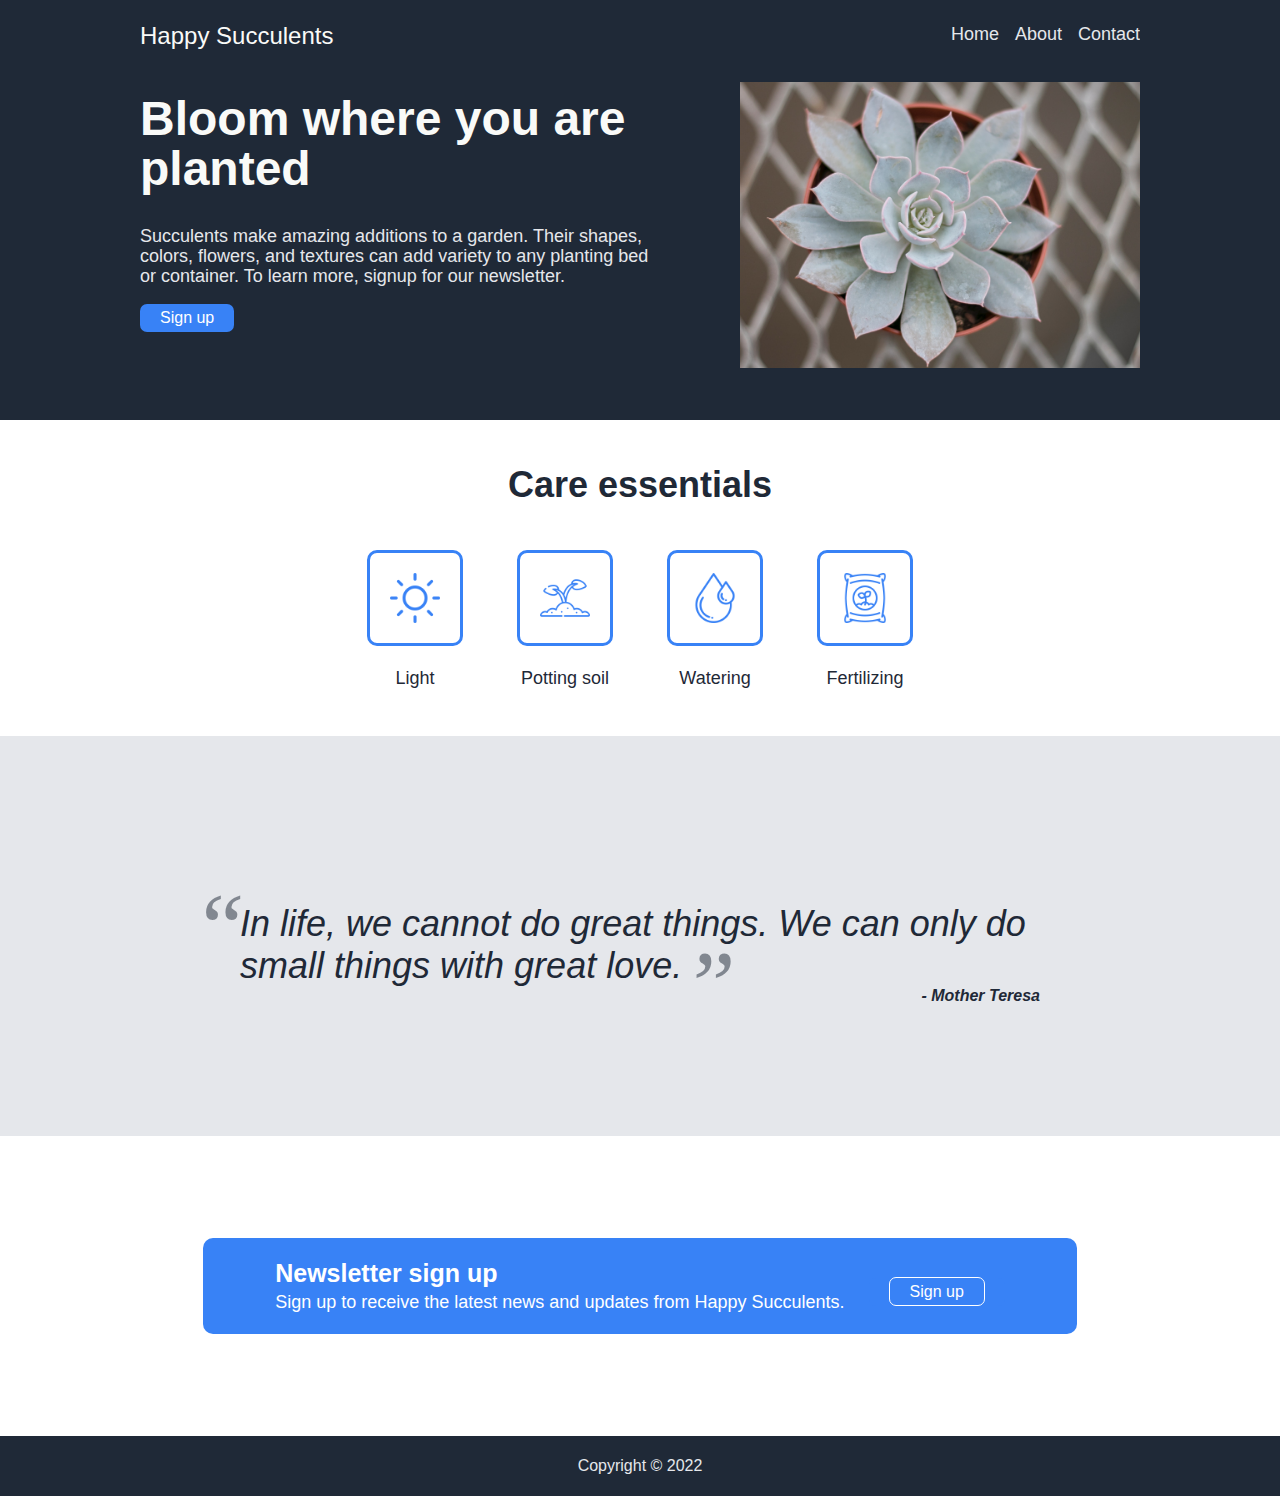
<file: index.html>
<!DOCTYPE html>
<html lang="en">
<head>
    <meta charset="UTF-8">
    <meta http-equiv="X-UA-Compatible" content="IE=edge">
    <meta name="viewport" content="width=device-width, initial-scale=1.0">
    <title>Main CSS Project</title>
    <link rel="stylesheet" href="./css/style.css">
</head>
<body>
    <header>
        <div class="header-container">
            <a href="index.html" class="logo">Happy Succulents</a>
            <nav>
                <ul>
                    <li><a href="index.html">Home</a></li>
                    <li><a href="./pages/about.html">About</a></li>
                    <li><a href="./pages/contact.html">Contact</a></li>
                </ul>
            </nav>
            <div class="hero-container">
                <div class="left-herocontent">
                    <h1>Bloom where you are planted</h1>
                    <p>Succulents make amazing additions to a garden. Their shapes, colors, flowers, and textures can add variety to any planting bed or container. To learn more, signup for our newsletter.</p>
                    <button type="button" class="btn">
                        <a href="./pages/contact.html" >Sign up</a>
                    </button>
                </div>
                <div class="right-herocontent">
                    <img src="./images/hero-image.jpg" alt="A succulent in a pot">
                </div>
            </div>
        </div>
    </header>
    <main>
        <section class="panel">
            <h2>Care essentials</h2>
            <div class="panel-container">
                <div class="panel1">
                    <a href="./pages/about.html#light"><img src="./images/light.png" alt="Sun icon"></a>
                    <p>Light</p>
                </div>
                <div class="panel2">
                    <a href="./pages/about.html#soil"><img src="./images/soil.png" alt="Soil icon"></a>
                    <p>Potting soil</p>
                </div>
                <div class="panel3">
                    <a href="./pages/about.html#water"><img src="./images/water.png" alt="Water drop icon"></a>
                    <p>Watering</p>
                </div>
                <div class="panel4">
                    <a href="./pages/about.html#fertilizer"><img src="./images/fertilizer.png" alt="Fertilizer icon"></a>
                    <p>Fertilizing</p>
                </div>
            </div>
        </section>
        <section class="quote">
            <blockquote>
                <div class="quote-container">
                    <p>In life, we cannot do great things. We can only do small things with great love.</p>
                    <cite> - Mother Teresa</cite>
                </div>
            </blockquote>
        </section>
        <section class="newsletter">
            <div class="news-container">
                <div class="left-newscontent">
                    <h3>Newsletter sign up</h3>
                    <p>Sign up to receive the latest news and updates from Happy Succulents.</p>
                </div>
                <div class="right-newscontent">
                    <button type="button" class="btn">
                        <a href="./pages/contact.html">Sign up</a>
                    </button>
                </div>
            </div>
        </section>
    </main>
    <footer>
        <div class="footer-container">
            <p>Copyright © 2022</p>
        </div>
    </footer>
</body>
</html>
</file>
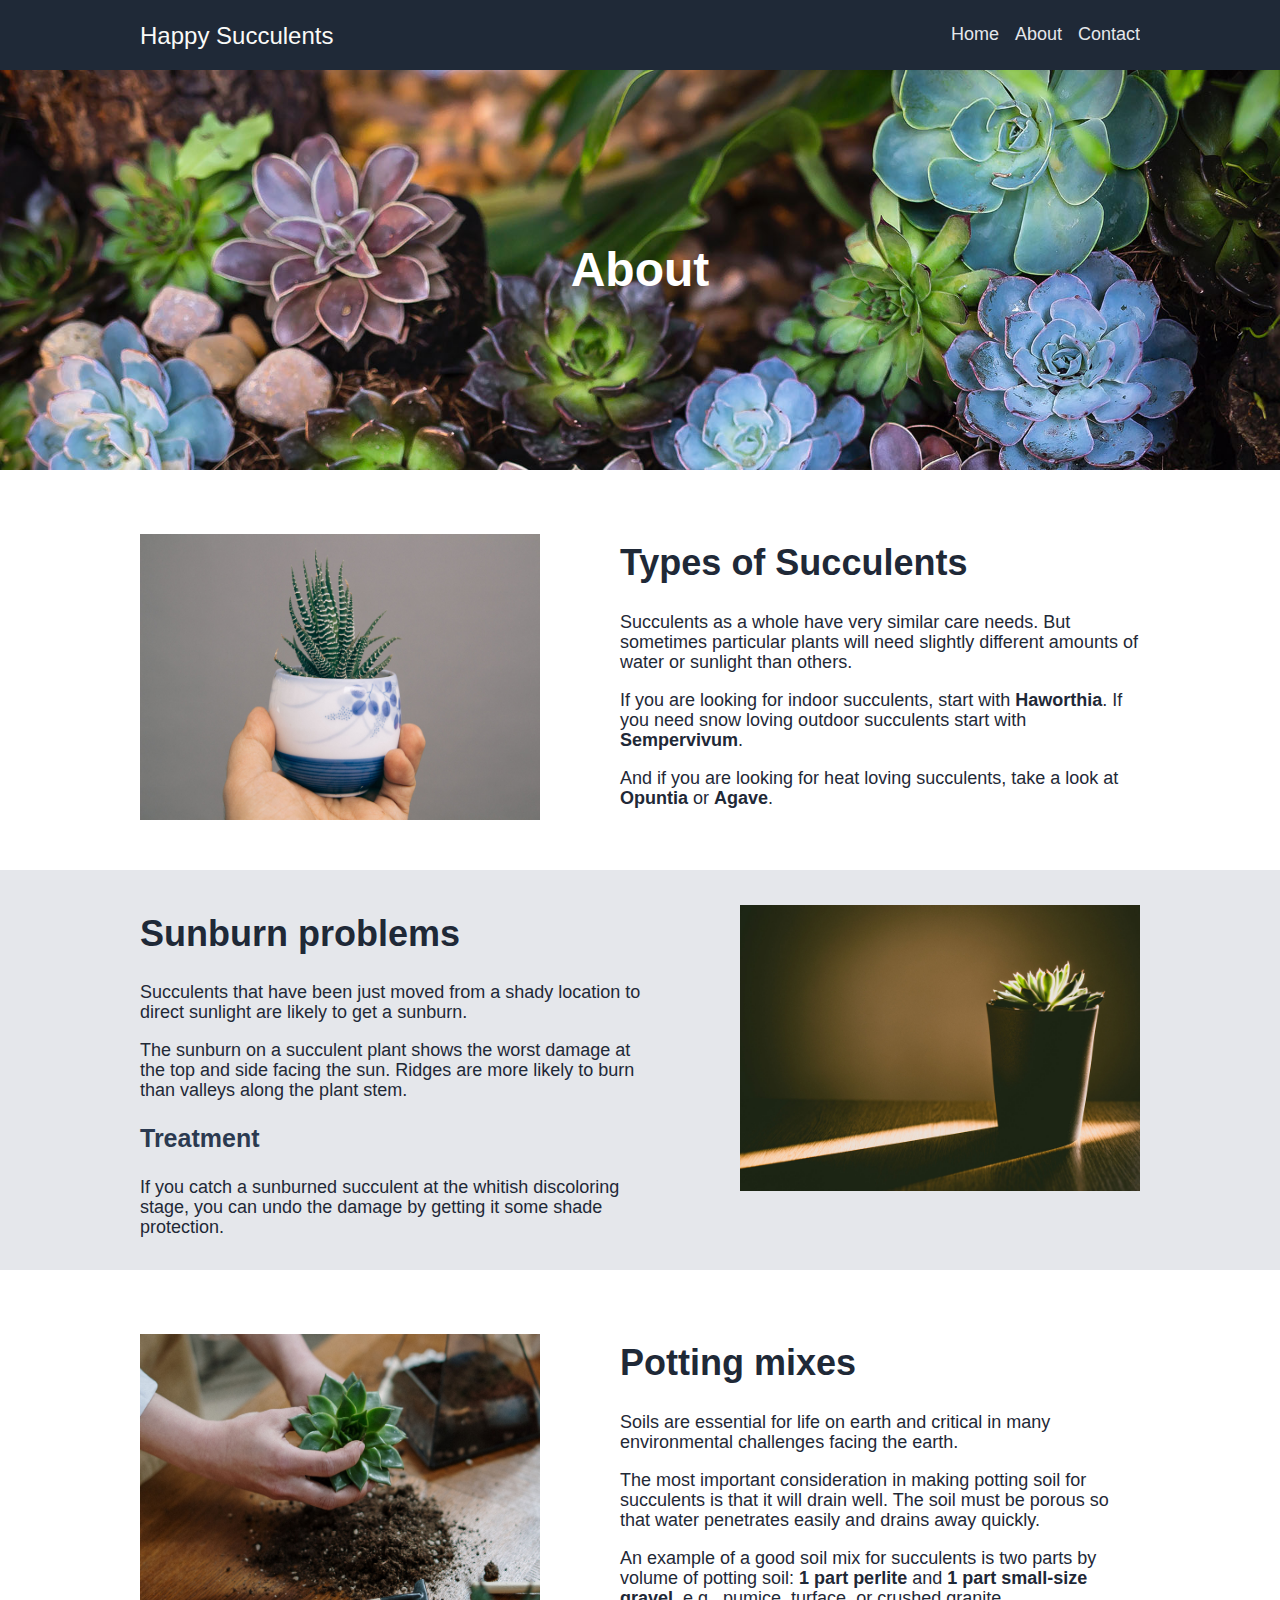
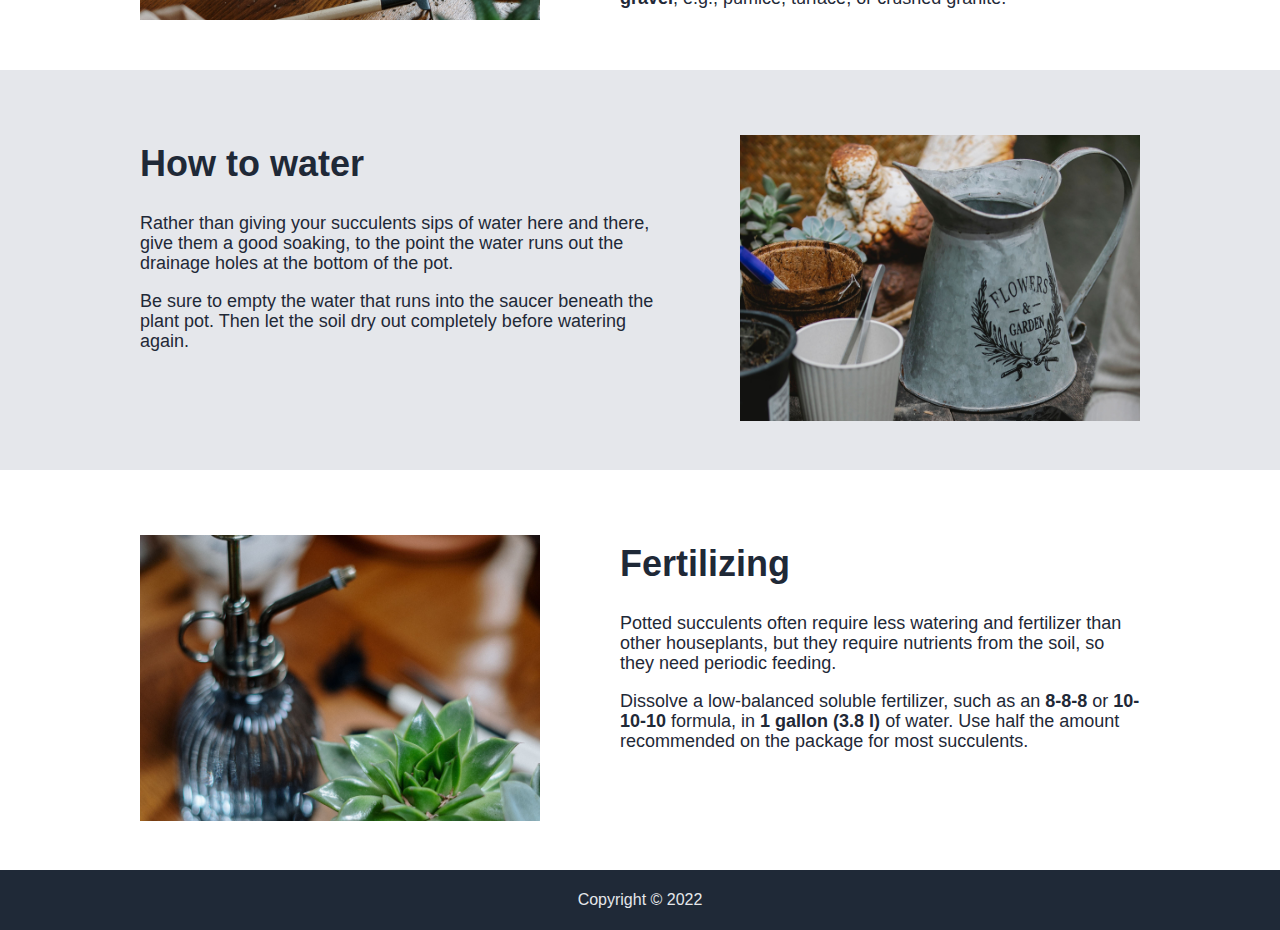
<file: pages/about.html>
<!DOCTYPE html>
<html lang="en">
<head>
    <meta charset="UTF-8">
    <meta http-equiv="X-UA-Compatible" content="IE=edge">
    <meta name="viewport" content="width=device-width, initial-scale=1.0">
    <title>Main CSS Project</title>
    <link rel="stylesheet" href="../css/style.css">
</head>
<body>
    <header class="about-header">
        <div class="header-container">
            <a href="../index.html" class="logo">Happy Succulents</a>
            <nav>
                <ul>
                    <li><a href="../index.html">Home</a></li>
                    <li><a href="./about.html">About</a></li>
                    <li><a href="./contact.html">Contact</a></li>
                </ul>
            </nav>
        </div>
    </header>
    <main>
        <section class="hero-banner">
            <h1>About</h1>
        </section>
        <section class="types-container">
            <div class="types-content">
                <div class="left-typescontent">
                    <img src="../images/haworthia.jpg" alt="Beautiful Haworthia in a white and blue pot">
                </div>
                <div class="right-typescontent">
                    <h2>Types of Succulents</h2>
                    <p>Succulents as a whole have very similar care needs. But sometimes particular plants will need slightly different amounts of water or sunlight than others.</p>
                    <p>If you are looking for indoor succulents, start with <strong>Haworthia</strong>. If you need snow loving outdoor succulents start with <strong>Sempervivum</strong>.</p>
                    <p>And if you are looking for heat loving succulents, take a look at <strong>Opuntia</strong> or <strong>Agave</strong>.</p>
                </div>
            </div>
        </section>
        <section class="light-container">
            <div class="light-content">
                <div class="left-lightcontent">
                    <h2 id="light">Sunburn problems</h2>
                    <p>Succulents that have been just moved from a shady location to direct sunlight are likely to get a sunburn.</p>
                    <p>The sunburn on a succulent plant shows the worst damage at the top and side facing the sun. Ridges are more likely to burn than valleys along the plant stem.</p>
                    <h3>Treatment</h3>
                    <p>If you catch a sunburned succulent at the whitish discoloring stage, you can undo the damage by getting it some shade protection.</p>
                </div>
                <div class="right-lightcontent">
                    <img src="../images/light-image.jpg" alt="A succulent in a dark place with little sunlight">  
                </div>
            </div>
        </section>
        <section class="soil-container">
            <div class="soil-content">
                <div class="left-soilcontent">
                    <img src="../images/soil-image.jpg" alt="A woman holding a succulent and potting soil on a wooden table">
                </div>
                <div class="right-soilcontent">
                    <h2 id="soil">Potting mixes</h2>
                    <p>Soils are essential for life on earth and critical in many environmental challenges facing the earth.</p>
                    <p>The most important consideration in making potting soil for succulents is that it will drain well. The soil must be porous so that water penetrates easily and drains away quickly.</p>
                    <p>An example of a good soil mix for succulents is two parts by volume of potting soil: <strong>1 part perlite</strong> and <strong>1 part small-size gravel</strong>, e.g., pumice, turface, or crushed granite.</p>
                </div>
            </div>
        </section>
        <section class="water-container">
            <div class="water-content">
                <div class="left-watercontent">
                    <h2 id="water">How to water</h2>
                    <p>Rather than giving your succulents sips of water here and there, give them a good soaking, to the point the water runs out the drainage holes at the bottom of the pot.</p>
                    <p>Be sure to empty the water that runs into the saucer beneath the plant pot. Then let the soil dry out completely before watering again.</p>
                </div>
                <div class="right-watercontent">
                    <img src="../images/water-image.jpg" alt="A grey watering can with some succulents and pots">  
                </div>
            </div>
        </section>
        <section class="fertilizer-container">
            <div class="fertilizer-content">
                <div class="left-fertilizercontent">
                    <img src="../images/fertilizer-image.jpg" alt="A glass sprayer with a succulent">
                </div>
                <div class="right-fertilizercontent">
                    <h2 id="fertilizer">Fertilizing</h2>
                    <p>Potted succulents often require less watering and fertilizer than other houseplants, but they require nutrients from the soil, so they need periodic feeding.</p>
                    <p>Dissolve a low-balanced soluble fertilizer, such as an <strong>8-8-8</strong> or <strong>10-10-10 </strong>formula, in <strong>1 gallon (3.8 l)</strong> of water. Use half the amount recommended on the package for most succulents.</p>
                </div>
            </div>
        </section>
    </main>
    <footer>
        <div class="footer-container">
            <p>Copyright © 2022</p>
        </div>
    </footer>
</body>
</html>
</file>
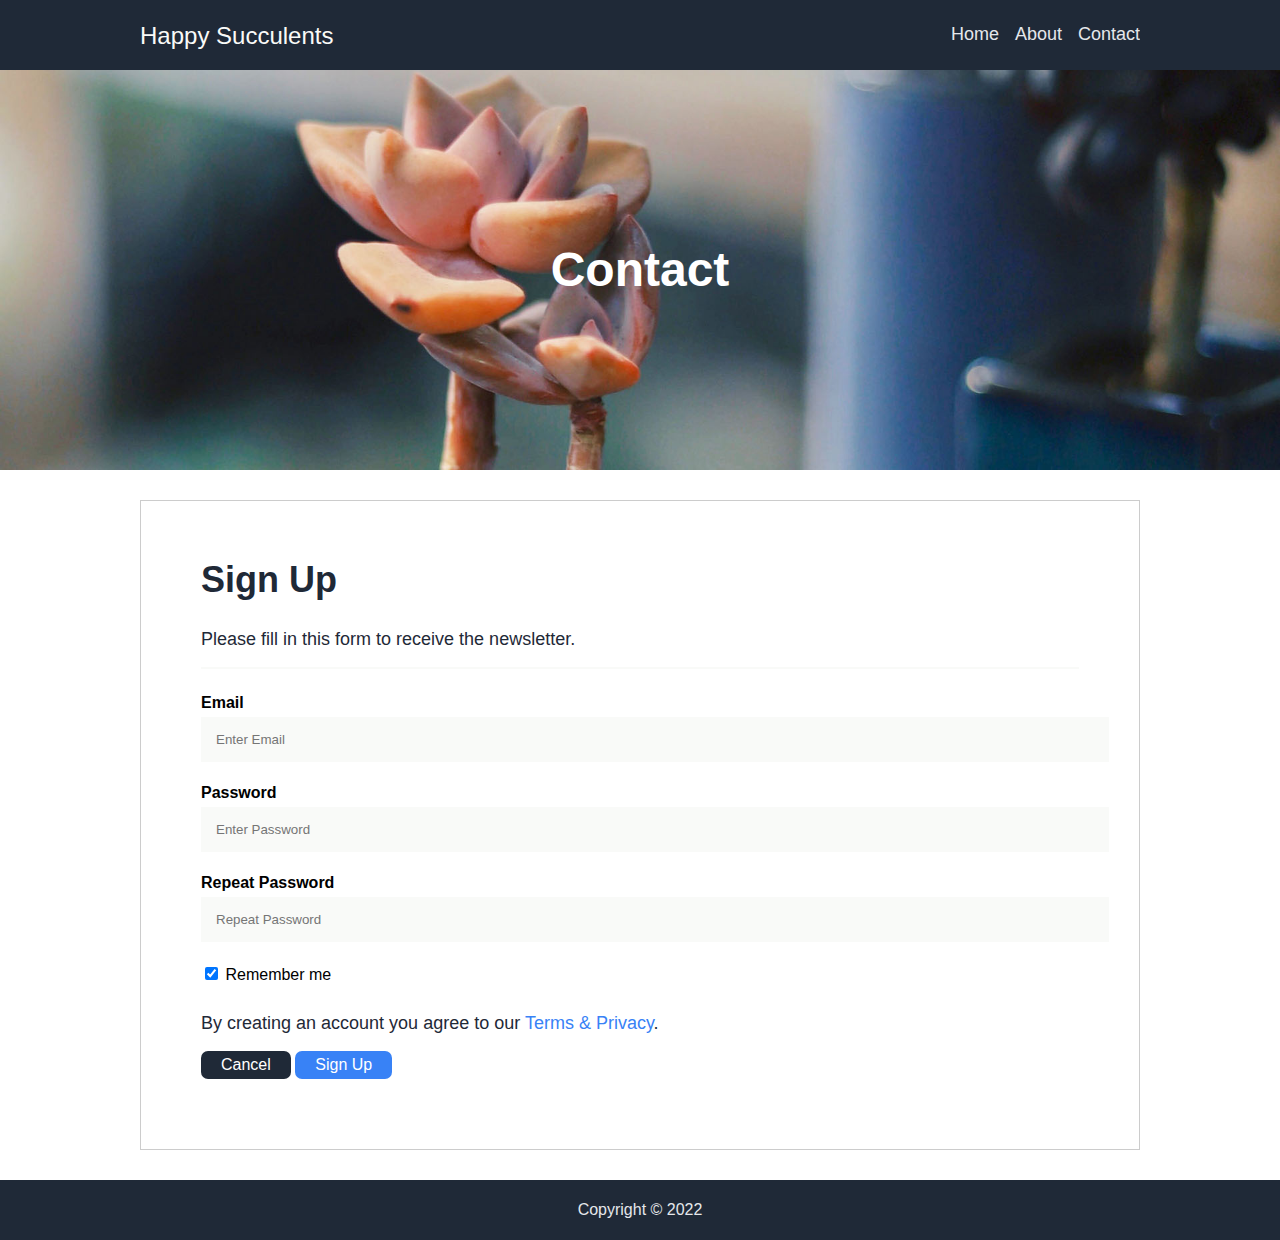
<file: pages/contact.html>
<!DOCTYPE html>
<html lang="en">
<head>
    <meta charset="UTF-8">
    <meta http-equiv="X-UA-Compatible" content="IE=edge">
    <meta name="viewport" content="width=device-width, initial-scale=1.0">
    <title>Main CSS Project</title>
    <link rel="stylesheet" href="../css/style.css">
</head>
<body>
    <header class="contact-header">
        <div class="header-container">
            <a href="../index.html" class="logo">Happy Succulents</a>
            <nav>
                <ul>
                    <li><a href="../index.html">Home</a></li>
                    <li><a href="./about.html">About</a></li>
                    <li><a href="./contact.html">Contact</a></li>
                </ul>
            </nav>
        </div>
    </header>
    <main>
        <section class="hero-banner2">
            <h1>Contact</h1>
        </section>
        <section class="signup">
            <div class="form-container">
                <form action="action_page.php">
                    <div class="form-content">
                      <h2>Sign Up</h2>
                      <p>Please fill in this form to receive the newsletter.</p>
                      <hr>
                      <label for="email"><b>Email</b></label>
                      <input type="text" placeholder="Enter Email" name="email" required>
                      <label for="psw"><b>Password</b></label>
                      <input type="password" placeholder="Enter Password" name="psw" required>
                      <label for="psw-repeat"><b>Repeat Password</b></label>
                      <input type="password" placeholder="Repeat Password" name="psw-repeat" required>
                      <label>
                        <input type="checkbox" checked="checked" name="remember"> Remember me
                      </label>
                      <p>By creating an account you agree to our <a href="#">Terms & Privacy</a>.</p>
                      <div class="clearfix">
                        <button type="button" class="cancelbtn">Cancel</button>
                        <button type="submit" class="signupbtn">Sign Up</button>
                      </div>
                    </div>
                  </form>
            </div>
        </section>
    </main>
    <footer>
        <div class="footer-container">
            <p>Copyright © 2022</p>
        </div>
    </footer>
</body>
</html>
</file>
<file: css/style.css>
@font-face {
    font-family: "Roboto", sans-serif;
    src: url(../fonts/roboto/Roboto-Regular.ttf) format('truetype');
    font-weight: normal;
    font-style: normal;
}

@font-face {
    font-family: "Roboto", sans-serif;
    src: url(../fonts/roboto/Roboto-Black.ttf) format('truetype');
    font-weight: 900;
    font-style: normal;
}

@font-face {
    font-family: "Roboto", sans-serif;
    src: url(../fonts/roboto/Roboto-Thin.ttf) format('truetype');
    font-weight: 100;
    font-style: italic;
}

body{
    margin: 0;
    padding: 0;
}

header{
    background:#1F2937;
    height: 400px;
    padding: 10px;
}

.header-container{
    margin: 0 auto;
    max-width: 1000px;
}

.logo{
    font-family: "Roboto", sans-serif;
    font-size: 24px;
    line-height: 26px;
    color: #F9FAF8;
    text-decoration: none;
    float: left;
    padding: 13px 16px 13px 0;
}

nav ul {
    list-style-type: none;
    margin: 0;
    padding: 0;
    overflow: hidden;
    float: right;
}
  
nav ul  li {
    float: left;
}
  
nav ul li a {
    display: block;
    font-family: "Roboto", sans-serif;
    font-size: 18px;
    line-height: 20px;
    color: #E5E7EB;
    text-align: center;
    padding: 14px 0px 14px 16px;
    text-decoration: none;
}
  
nav ul li a:hover, nav ul li a:focus {
    color: #3882F6;
}

.hero-container{
    clear: both;
    display: flex;
}

.left-herocontent{
    float: left;
    padding: 0 80px 0 0;
}

.left-herocontent h1{
    font-family: "Roboto", sans-serif;
    font-size: 48px;
    line-height: 50px;
    font-weight: 900;
    color: #F9FAF8;
} 

.left-herocontent p{
    font-family: "Roboto", sans-serif;
    font-size: 18px;
    line-height: 20px;
    font-weight: normal;
    text-decoration: none;
    color: #E5E7EB;
}

.btn{
    background: #3882F6;
    padding: 5px 20px;
    border-radius: 7px;
    border: none;
    opacity: 1;
}

.btn a{
    font-family: "Roboto", sans-serif;
    font-size: 16px;
    line-height: 18px;
    font-weight: normal;
    text-decoration: none;
    color: #ffffff;
}

.btn:hover{
    opacity: 0.9; 
}

.right-herocontent{
    float: right;
}

.right-herocontent img{
    width: 400px;
    height: 286px;
    margin-top: 20px;
}
/*Panel section*/
.panel{
    height: 300px;
    clear: both;
    padding-top: 16px;
}

.panel h2{
    font-family: "Roboto", sans-serif;
    font-size: 36px;
    line-height: 38px;
    font-weight: 900;
    color: #1F2937;
    text-align: center;
    padding-bottom: 16px ;
}

.panel-container{
    margin: 0 auto;
    max-width: 1000px;
    display: flex;
    justify-content: center;
}

.panel-container img{
    border: 3px solid #3882F6;
    border-radius: 10px;
    width: 50px;
    height: 50px;
    padding: 20px;
}

.panel-container p{
    color: #1F2937;
    font-family: "Roboto", sans-serif;
    font-size: 18px;
    line-height: 20px;
    text-align: center;
}

.panel1, .panel2, .panel3, .panel4{
    flex-basis: 150px;
    text-align: center;
}
/*Quote section*/
.quote{
    display: flex;
    align-items: center;
    background:#E5E7EB; 
    height: 400px;
}

blockquote{
    margin: 0 auto;
    max-width: 1000px;
    font-size: 36px;
    font-family: "Roboto", sans-serif;
    font-weight: 100;
    font-style: italic;
    color: #1F2937;
    display: flex;
    justify-content: center;
}

blockquote p::before,
blockquote p::after {
   content: "“";
   font-family: Georgia;
   font-size: 6rem;
   margin: -2rem 0 0 -3rem;
   position: absolute;
   opacity: 0.5;
}

blockquote p::after {
   content: "”";
   margin: -1rem -3rem 0 0;
}

blockquote p{
    margin-bottom: 0;
}

.quote-container{
    flex-basis: 800px;
}
  
cite{
    color: #1F2937;
    font-size: 16px;
    line-height: 18px;
    font-weight: bold;
    display: flex;
    justify-content: flex-end;
}
/*Newsletter section*/
.newsletter{
    height: 300px;
    display: flex;
    align-items: center;
}

.news-container{
    margin: 0 auto;
    max-width: 1000px;
    display: flex;
    justify-content: space-around;
    align-items: center;
    background: #3882F6;
    border-radius: 10px;
    padding: 10px 60px;
}

.left-newscontent{
    padding: 12px;
}

.left-newscontent h3{
    color: #ffffff;
    font-family: "Roboto", sans-serif;
    font-size: 25px;
    line-height: 27px;
    font-weight: 700;
    margin: 0;
    padding: 0;
}

.left-newscontent p{
    color: #ffffff;
    font-family: "Roboto", sans-serif;
    font-size: 18px;
    line-height: 20px;
    margin: 5px 0 0 0;
    padding: 0;
}

.right-newscontent{
    padding: 12px;
}

.right-newscontent .btn{
    margin: 12px 0 0 0;
}

.right-newscontent .btn a{
    background: none;
    padding: 5px 20px;
    border-radius: 7px;
    border: 1px solid #ffffff;
    text-decoration: none;
}

footer{
    background:#1F2937;
    color: #E5E7EB;
    font-family: "Roboto", sans-serif;
    text-align: center;
    padding: 5px;
}

.footer-container{
    margin: 0 auto;
    max-width: 1000px;
}
/*Styling for about page*/
.about-header, .contact-header{
    height: 50px;
}

.hero-banner{
    background: url(../images/hero-banner.jpg);
    background-repeat: no-repeat;
    background-size: cover;
    height: 400px;
    display: flex;
    align-items: center;
}

.hero-banner h1, .hero-banner2 h1{
    font-family: "Roboto", sans-serif;
    font-size: 48px;
    line-height: 50px;
    font-weight: 900;
    color: #ffffff;
    text-align: center;
    margin: 0 auto;
} 

.types-container, .soil-container, .fertilizer-container{
    height: 400px;
    display: flex;
    align-items: center;
}

.types-content, .soil-content, .fertilizer-content{
    clear: both;
    display: flex;
    margin: 0 auto;
    max-width: 1000px;
}

.left-typescontent, .left-soilcontent, .left-fertilizercontent{
    float: left;
}

.left-typescontent img, .left-soilcontent img, .left-fertilizercontent img{
    width: 400px;
    height: 286px;
    margin-top: 20px;
}

.right-typescontent, .right-soilcontent, .right-fertilizercontent{
    float: right;
    padding: 0 0px 0 80px;
}

.right-typescontent h2, .right-soilcontent h2, .right-fertilizercontent h2{
    font-family: "Roboto", sans-serif;
    font-size: 36px;
    line-height: 38px;
    font-weight: 900;
    color: #1F2937;
}

.right-typescontent p, .right-soilcontent p, .right-fertilizercontent p, .form-content p{
    font-family: "Roboto", sans-serif;
    font-size: 18px;
    line-height: 20px;
    font-weight: normal;
    color: #1F2937;
}

.light-container, .water-container{
    background:#E5E7EB; 
    height: 400px;
    display: flex;
    align-items: center;
}

.light-content, .water-content{
    clear: both;
    display: flex;
    margin: 0 auto;
    max-width: 1000px;
}

.left-lightcontent, .left-watercontent{
    float: left;
    padding: 0 80px 0 0px;
}

.left-lightcontent h2, .left-watercontent h2, .form-content h2{
    font-family: "Roboto", sans-serif;
    font-size: 36px;
    line-height: 38px;
    font-weight: 900;
    color: #1F2937;
}

.left-lightcontent h3, .left-watercontent h3{
    font-family: "Roboto", sans-serif;
    font-size: 25px;
    line-height: 27px;
    font-weight: 700;
    color: #2b3a50;
}

.left-lightcontent p, .left-watercontent p{
    font-family: "Roboto", sans-serif;
    font-size: 18px;
    line-height: 20px;
    font-weight: normal;
    color: #1F2937;
}

.right-lightcontent, .right-watercontent{
    float: right;
}

.right-lightcontent img, .right-watercontent img{
    width: 400px;
    height: 286px;
    margin-top: 20px;
}

/*Styling for contact page*/
.hero-banner2{
    background: url(../images/hero-banner2.jpg);
    background-repeat: no-repeat;
    background-size: cover;
    height: 400px;
    display: flex;
    align-items: center;
}

.form-container{
    margin: 0 auto;
    max-width: 1000px;
    padding: 30px;
}

form{
    border:1px solid #ccc;
}

input[type=text], input[type=password] {
    width: 100%;
    padding: 15px;
    margin: 5px 0 22px 0;
    display: inline-block;
    border: none;
    background: #F9FAF8;
}
  
input[type=text]:focus, input[type=password]:focus {
    background-color: #ddd;
    outline: none;
}

input[type=checkbox]{
    margin-bottom: 15px;
}
  
hr {
    border: 1px solid #F9FAF8;
    margin-bottom: 25px;
}

.signupbtn{
    background: #3882F6;
    padding: 5px 20px;
    border-radius: 7px;
    border: none;
    opacity: 1;
    font-family: "Roboto", sans-serif;
    font-size: 16px;
    line-height: 18px;
    font-weight: normal;
    text-decoration: none;
    color: #ffffff;
}
.signupbtn:hover{
    opacity: 0.9; 
}
  
.cancelbtn {
    background-color: #1F2937;
    padding: 5px 20px;
    border-radius: 7px;
    border: none;
    opacity: 1;
    font-family: "Roboto", sans-serif;
    font-size: 16px;
    line-height: 18px;
    font-weight: normal;
    text-decoration: none;
    color: #ffffff;
}
  
.form-content {
    padding: 30px 60px 70px 60px;
    font-family: "Roboto", sans-serif;
}

.form-content a{
    color: #3882F6;
    text-decoration: none;
}

.clearfix::after {
    content: "";
    clear: both;
    display: table;
}
</file>
